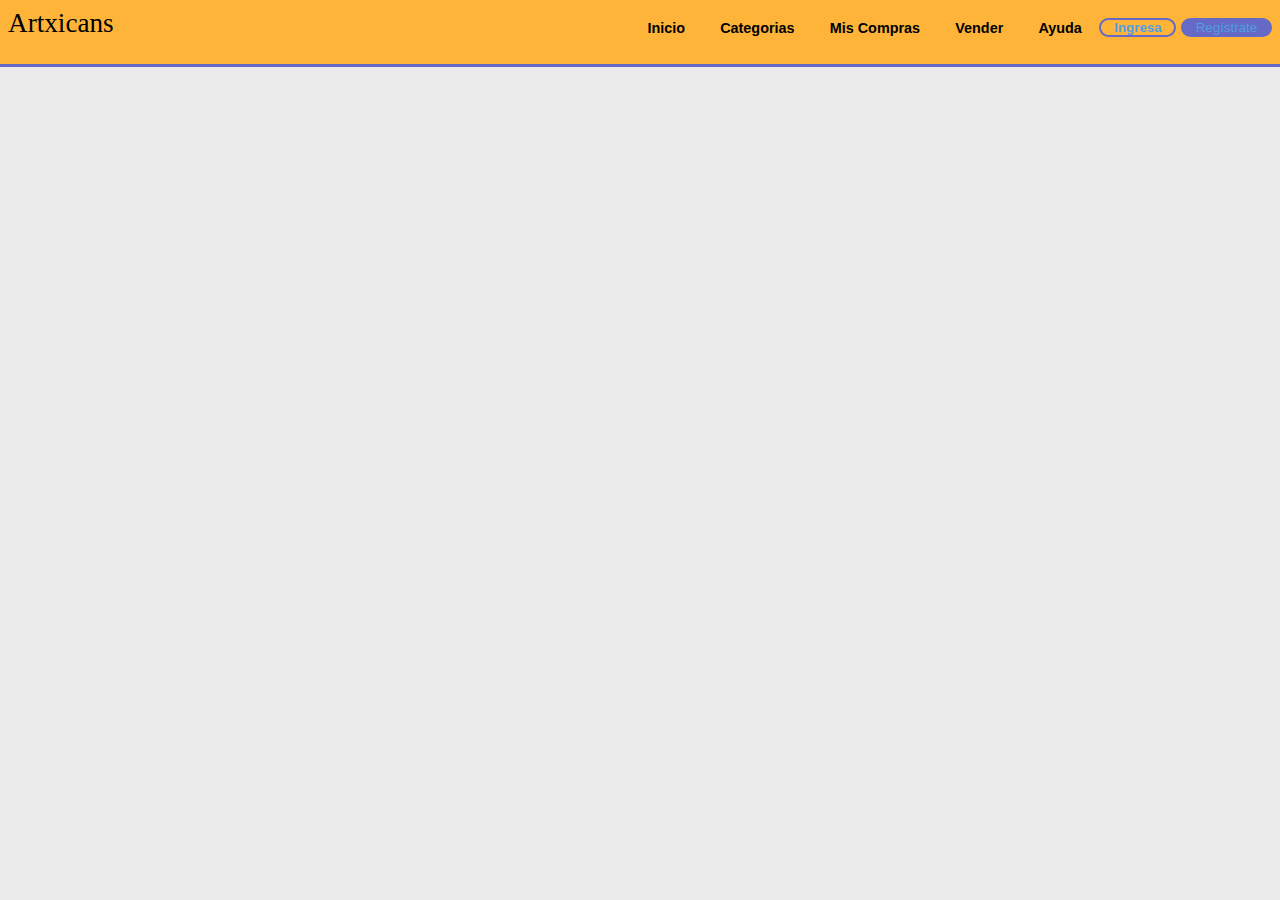
<file: pages/help.html>
<!DOCTYPE html>
<html lang="en">
<head>
    <meta charset="UTF-8">
    <meta http-equiv="X-UA-Compatible" content="IE=edge">
    <meta name="viewport" content="width=device-width, initial-scale=1.0">

    <link rel="shortcut icon" href="/assets/logo/a.png" />
    <link rel="stylesheet" href="../styles/header/header.css"">
    <link rel="stylesheet" href="../index.css">
    <title>Help -Artxicans</title>
</head>
<body>
     <!-- Header -->
     <header class="header">
        <nav class="navigation">
            <div class="logo">
                <a href="../index.html"><!-- <img src="../assets/imgimg.jpg"> -->Artxicans</a>
            </div>
            <button class="burger-btn">
                <svg xmlns="http://www.w3.org/2000/svg" width="30" height="30" viewBox="0 0 24 24"><path d="M4 6H20V8H4zM4 11H20V13H4zM4 16H20V18H4z"/></svg>
                <svg class="none" xmlns="http://www.w3.org/2000/svg" width="30" height="30" viewBox="0 0 24 24"><path d="M16.192 6.344L11.949 10.586 7.707 6.344 6.293 7.758 10.535 12 6.293 16.242 7.707 17.656 11.949 13.414 16.192 17.656 17.606 16.242 13.364 12 17.606 7.758z"/></svg>
            </button>

            <div class="navbar" id="navbar">
                <ul class="navList">
                    <li class="navItem"><a href="../index.html">Inicio</a></li>
                    <li class="navItem"><a href="">Categorias</a></li>
                    <li class="navItem"><a href="">Mis Compras</a></li>
                    <li class="navItem"><a href="./sell.html">Vender</a></li>
                    <li class="navItem"><a href="./help.html">Ayuda</a></li>
                    <div class="headerBtn">
                        <!-- <a href="#login"> -->
                        <button class=" loginBtn" onclick="location.href='#login'">
                          <a>Ingresa</a>
                        </button>
                        <!-- </a> -->
                        <button class=" signBtn" onclick="location.href='#signup'">
                          <a>Regístrate</a>
                        </button>
                      </div>
                </ul>
            </div>
        </nav>
    </header>

    <section class="section">
        <h3></h3>
        
    </section>
</body>
</html>
</file>
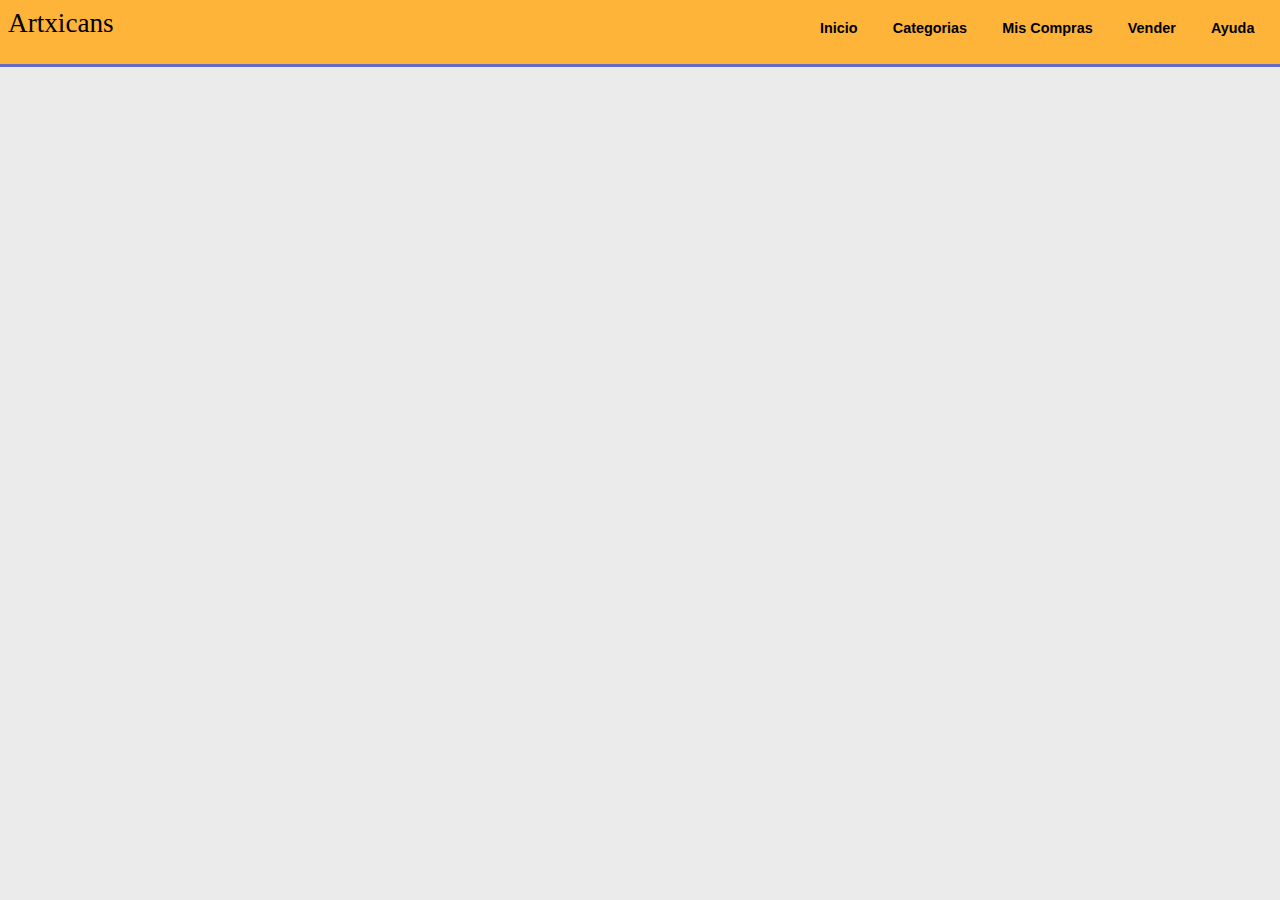
<file: pages/product.html>
<!DOCTYPE html>
<html lang="en">
<head>
    <meta charset="UTF-8">
    <meta http-equiv="X-UA-Compatible" content="IE=edge">
    <meta name="viewport" content="width=device-width, initial-scale=1.0">
    <link rel="shortcut icon" href="/assets/logo/a.png" />
    <link rel="stylesheet" href="../styles/header/header.css"">
    <link rel="stylesheet" href="../index.css"> 

    <title>Artxicans</title>
</head>
<body>
     <!-- Header -->
     <header class="header">
        <nav class="navigation">
            <div class="logo">
                <a href="../index.html"><!-- <img src="../assets/imgimg.jpg"> -->Artxicans</a>
            </div>
            <button class="burger-btn">
                <svg xmlns="http://www.w3.org/2000/svg" width="30" height="30" viewBox="0 0 24 24"><path d="M4 6H20V8H4zM4 11H20V13H4zM4 16H20V18H4z"/></svg>
                <svg class="none" xmlns="http://www.w3.org/2000/svg" width="30" height="30" viewBox="0 0 24 24"><path d="M16.192 6.344L11.949 10.586 7.707 6.344 6.293 7.758 10.535 12 6.293 16.242 7.707 17.656 11.949 13.414 16.192 17.656 17.606 16.242 13.364 12 17.606 7.758z"/></svg>
            </button>

            <div class="navbar" id="navbar">
                <ul class="navList">
                    <li class="navItem"><a href="">Inicio</a></li>
                    <li class="navItem"><a href="">Categorias</a></li>
                    <li class="navItem"><a href="">Mis Compras</a></li>
                    <li class="navItem"><a href="./sell.html">Vender</a></li>
                    <li class="navItem"><a href="">Ayuda</a></li>
                </ul>
            </div>
        </nav>
    </header>
    <section>
        
    </section>

    
</body>
</html>
</file>
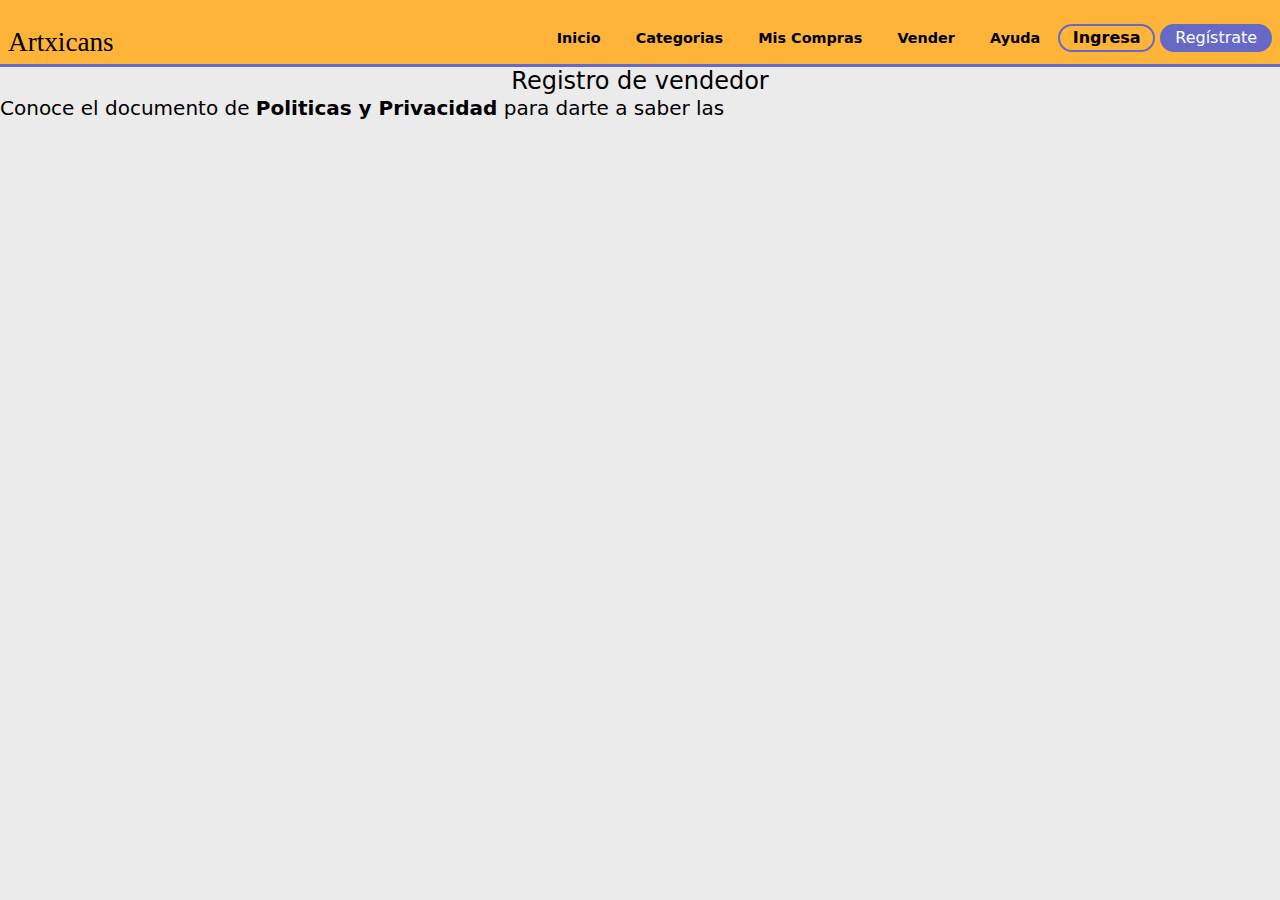
<file: pages/reg_seller.html>
<!DOCTYPE html>
<html lang="en">
<head>
    <meta charset="UTF-8">
    <meta http-equiv="X-UA-Compatible" content="IE=edge">
    <meta name="viewport" content="width=device-width, initial-scale=1.0">

    <link rel="shortcut icon" href="/assets/logo/a.png" />
    <link rel="stylesheet" href="../styles/bootstrap-5.2.3-dist/css/bootstrap.min.css">
    <link rel="stylesheet" href="../styles/header/header.css">
    <link rel="stylesheet" href="../index.css">
    <title>Help -Artxicans</title>
</head>
<body>
     <!-- Header -->
     <header class="header">
        <nav class="navigation">
            <div class="logo">
                <a href="../index.html"><!-- <img src="../assets/imgimg.jpg"> -->Artxicans</a>
            </div>
            <button class="burger-btn">
                <svg xmlns="http://www.w3.org/2000/svg" width="30" height="30" viewBox="0 0 24 24"><path d="M4 6H20V8H4zM4 11H20V13H4zM4 16H20V18H4z"/></svg>
                <svg class="none" xmlns="http://www.w3.org/2000/svg" width="30" height="30" viewBox="0 0 24 24"><path d="M16.192 6.344L11.949 10.586 7.707 6.344 6.293 7.758 10.535 12 6.293 16.242 7.707 17.656 11.949 13.414 16.192 17.656 17.606 16.242 13.364 12 17.606 7.758z"/></svg>
            </button>

            <div class="navbar" id="navbar">
                <ul class="navList">
                    <li class="navItem"><a href="../index.html">Inicio</a></li>
                    <li class="navItem"><a href="">Categorias</a></li>
                    <li class="navItem"><a href="">Mis Compras</a></li>
                    <li class="navItem"><a href="./sell.html">Vender</a></li>
                    <li class="navItem"><a href="./help.html">Ayuda</a></li>
                    <div class="headerBtn">
                        <!-- <a href="#login"> -->
                        <button class="loginBtn" onclick="location.href='#login'">
                          <a>Ingresa</a>
                        </button>
                        <!-- </a> -->
                        <button class="signBtn" onclick="location.href='#signup'">
                          <a>Regístrate</a>
                        </button>
                      </div>
                </ul>
            </div>
        </nav>
    </header>

    <section class="section">
        <h2 align="center">Registro de vendedor</h2>
        <h3>Conoce el documento de <strong>Politicas y Privacidad</strong> para darte a saber las </h3>
        

        <form action="" class="reg-seller-form">
            
        </form>
    </section>

    <script src="../styles/bootstrap-5.2.3-dist/js/bootstrap.min.js"></script>
</body>
</html>
</file>
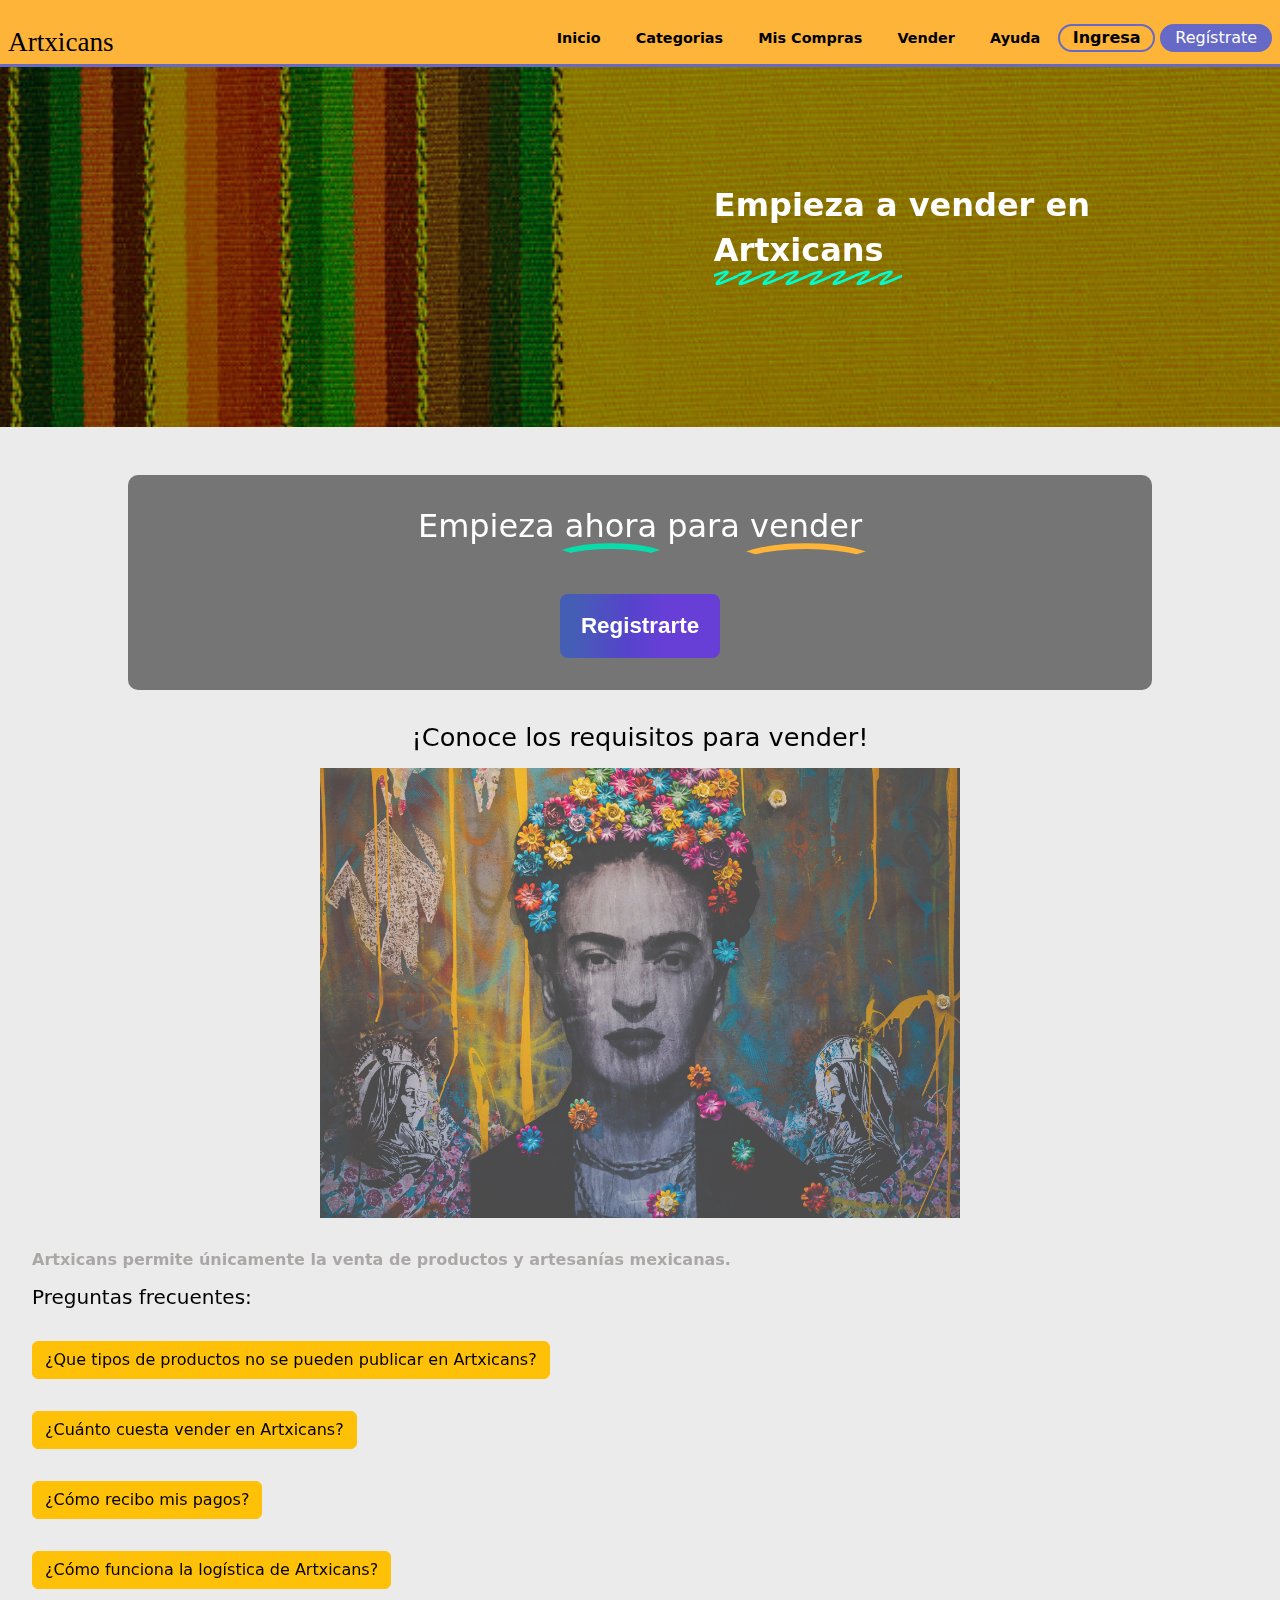
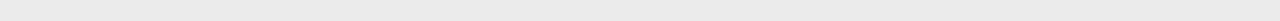
<file: pages/sell.html>
<!DOCTYPE html>
<html lang="en">
<head>
    <meta charset="UTF-8">
    <meta http-equiv="X-UA-Compatible" content="IE=edge">
    <meta name="viewport" content="width=device-width, initial-scale=1.0">
    <link rel="stylesheet" href="../styles/bootstrap-5.2.3-dist/css/bootstrap.min.css">
    <link rel="shortcut icon" href="/assets/logo/a.png" />
    <link rel="stylesheet" href="../styles/pages/sellers.css">
    <link rel="stylesheet" href="../styles/header/header.css"">
    <link rel="stylesheet" href="../index.css"> 


    <title>Sell -Artxicans</title>
</head>
<body>

    <!-- Header -->
    <header class="header">
        <nav class="navigation">
            <div class="logo">
                <a href="../index.html"><!-- <img src="../assets/imgimg.jpg"> -->Artxicans</a>
            </div>
            <button class="burger-btn">
                <svg xmlns="http://www.w3.org/2000/svg" width="30" height="30" viewBox="0 0 24 24"><path d="M4 6H20V8H4zM4 11H20V13H4zM4 16H20V18H4z"/></svg>
                <svg class="none" xmlns="http://www.w3.org/2000/svg" width="30" height="30" viewBox="0 0 24 24"><path d="M16.192 6.344L11.949 10.586 7.707 6.344 6.293 7.758 10.535 12 6.293 16.242 7.707 17.656 11.949 13.414 16.192 17.656 17.606 16.242 13.364 12 17.606 7.758z"/></svg>
            </button>

            <div class="navbar" id="navbar">
                <ul class="navList">
                    <li class="navItem"><a href="../index.html">Inicio</a></li>
                    <li class="navItem"><a href="">Categorias</a></li>
                    <li class="navItem"><a href="">Mis Compras</a></li>
                    <li class="navItem"><a href="./sell.html">Vender</a></li>
                    <li class="navItem"><a href="./help.html">Ayuda</a></li>
                    <div class="headerBtn">
                        <!-- <a href="#login"> -->
                        <button class="loginBtn" onclick="location.href='#login'">
                          <a>Ingresa</a>
                        </button>
                        <!-- </a> -->
                        <button class="signBtn" onclick="location.href='#signup'">
                          <a>Regístrate</a>
                        </button>
                      </div>
                </ul>
            </div>
        </nav>
    </header>

    <!-- Sell page -->
    <section class="sell">
        <div class="overlay"></div>
        <img src="../assets/utilities/bg_sell_1.jpg" alt="">
        <div class="sellContent container">
            <div class="textDiv">
                <h1 class="sellTitle">Empieza a vender en <p class="fancy">Artxicans</p></h1>
            </div>
        </div>
    </section>

    <section class="sign-sellers">
        <h3>Empieza <span class="underlined underline-clip">ahora</span> para <span class="underlined underline-clip1">vender</span></h3>
        <div class="btn-center">
            <button class="sign-btn" onclick="location.href='./reg_seller.html'">Registrarte</button>
        </div> 
        </section>
      <div class="req">
         <h3>¡Conoce los requisitos para vender!</h3>
       </div>
       <div class="img-cen">
            <img src="../assets/utilities/brett.jpg" alt="Image">
       </div>
      <div class="inf-container">
        <div class="inf-art">
            <h3>Artxicans permite únicamente la venta de productos y artesanías mexicanas.</h3>
        </div>
    
        <h3 class="title-question">Preguntas frecuentes:</h3>
<!-- Pregunta1 -->
        <div class="info-collapse">
            <p>
                <a class="btn btn-warning" data-bs-toggle="collapse" href="#collapseExample" role="button" aria-expanded="false" aria-controls="collapseExample">
                  ¿Que tipos de productos no se pueden publicar en Artxicans?
                </a>
              </p>
              <div class="collapse" id="collapseExample">
                <div class="card card-body">
                  Algunos productos se encuentran prohibidos y restringidos debido a múltiples razones, tales como seguridad, salud y lamentablemente fragilidad de algunos productos.
                  Para obtener información detallada sobre que productos no pueden venderse en Artxicans, consulta el documento de ayuda <strong>Restricciones de productos</strong>
                </div>
              </div>
        </div>
<!-- Pregunta 2 -->
        <div class="info-collapse">
            <p>
                <a class="btn btn-warning" data-bs-toggle="collapse" href="#collapseExample2" role="button" aria-expanded="false" aria-controls="collapseExample">
                  ¿Cuánto cuesta vender en Artxicans?
                </a>
              </p>
              <div class="collapse" id="collapseExample2">
                <div class="card card-body">
                  Se cobraran $ MXN y más una pequena tarifa por cada venta de tú artículo, la tarifa puede variar según el costo de tu producto.
                  Consulta el documento de <strong>Más información sobre tarifas y precios</strong>
                </div>
              </div>
        </div>
<!-- Pregunta 3 -->
        <div class="info-collapse">
            <p>
                <a class="btn btn-warning" data-bs-toggle="collapse" href="#collapseExample3" role="button" aria-expanded="false" aria-controls="collapseExample">
                  ¿Cómo recibo mis pagos?
                </a>
              </p>
              <div class="collapse" id="collapseExample3">
                <div class="card card-body">
                  Artxicans deposita tus pagos en tu cuenta bancaria y te notificara cada vez que se haya realizado el depósito. 
                </div>
              </div>
        </div>
<!-- Pregunta 4 -->
        <div class="info-collapse">
            <p>
                <a class="btn btn-warning" data-bs-toggle="collapse" href="#collapseExample4" role="button" aria-expanded="false" aria-controls="collapseExample">
                  ¿Cómo funciona la logística de Artxicans?
                </a>
              </p>
              <div class="collapse" id="collapseExample4">
                <div class="card card-body">
                  Logística de Artxicans es un servicio que te permite enviar tus productos de artesanias mexicanas en cualquiera de las paqueterías existentes.
                  Cuando un cliente hace un pedido ....  
                </div>
              </div>
        </div>
        
    </div>


      

      <script src="../js/Burgerbtn.js"></script>
      <script src="../styles/bootstrap-5.2.3-dist/js/bootstrap.min.js"></script>
</body>
</html>
</file>
<file: styles/header/header.css>
/* Mobile first */
.btn-i {
  padding: 0.4rem 1.5rem;
  background-color: var(--second-alpha-color);
  border: none;
  outline: none;
  border-radius: 3rem;
  cursor: pointer;
}
/* .btn-header1{
  background: var(--second-alpha-color) !important;
} */
.header {
  position: fixed;
  background: var(--first-color);
  width: 100%;
  padding: 0.6rem;
  z-index: 1000;
  bottom: 0;
}
.navigation {
  display: flex;
  align-items: center;
  justify-content: space-between;
}
.burger-btn {
  display: block;
  background-color: var(--second-alpha-color);
  border: 0;
  border-radius: 5px;
  cursor: pointer;
  outline: thin solid var(--second-color);
  padding: 0.5rem 1rem;
  z-index: 999;
}
.burger-btn svg {
  fill: var(--white-color);
}
.icon {
  display: block;
  width: 45px;
  height: 45px;
}
.none {
  display: none;
}
.logo a {
  font-family: "Bungee Inline", cursive;
  font-size: 1.7rem;
  text-decoration: none;
  color: var(--black-color);
}
/* .logo > a > img {
  width: 40px;
  height: 40px;
  clip-path: polygon(50% 0%, 100% 50%, 50% 100%, 0% 50%);
  transition: all 0.5s ease-in-out;
  -webkit-transition: all 0.5s ease-in-out;
  -o-transition: all 0.5s ease-in-out;
}
.logo > a > img:hover {
  clip-path: polygon(100% 0%, 100% 100%, 0% 100%, 0% 0%);
}

.rounded-logo:hover {
  clip-path: polygon(50% 0%, 100% 50%, 50% 100%, 0% 50%);
  -o-clip-path: polygon(50% 0%, 100% 50%, 50% 100%, 0% 50%);
  clip-path: polygon(50% 0%, 100% 50%, 50% 100%, 0% 50%);
  transition: all 1s ease-in-out;
  -webkit-transition: all 0.5s ease-in-out;
  -o-transition: all 1s ease-in-out;
}
 */
@media screen and (max-width: 768px) {
  .navbar {
    background-color: hsl(238, 45%, 59%);
    position: absolute;
    height: max-content;
    padding: 2rem;
    width: 100%;
    bottom: 0;
    right: -500%;
    box-shadow: 0 2px 4px rgba(209, 209, 209, 0.904);
    transition: 0.8s ease;
    z-index: 1000;
  }
  .navbar > .navList {
    flex-direction: column;
    justify-content: center;
    width: 100%;
    margin: auto;
  }

  .navbar > .navList > .navItem {
    padding: 1.2rem 0;
    text-align: center;
  }
  .navbar > .navList > .navItem > a {
    color: var(--white-color);
    font-size: 1rem;
    font-weight: 600;
  }
  .navbar > .navList > .navItem > a:hover {
    color: var(--first-color);
    text-decoration: none;
  }
  .navbar.is-active {
    right: 0;
    margin-bottom: 4.4rem;
  }
  .headerBtn {
    display: none !important;
  }
}
.navbar > .navList > .navItem > a:hover {
  color: hsl(238, 45%, 59%);
}

.dropdown:hover .dropdown-menu {
  display: block;
  margin: 0;
  z-index: 5000;
}
@media screen and (max-width: 768px) {
  .dropdown:hover .dropdown-menu {
    display: none;
  }
}

/* Desktop */

@media screen and (min-width: 769px) {
  .header {
    position: sticky;
    top: 0;
    padding: 0.5rem;
    height: calc(var(--header-height) - 0.5rem);
    border-bottom: 3px solid var(--second-alpha-color);
  }
  .burger-btn {
    display: none;
  }

  .navbar > .navList {
    margin-top: 0.5rem;
    display: flex;
    align-items: center;
    justify-content: center;
    flex-direction: row;
  }
  .navbar > .navList > .navItem > a {
    color: var(--black-color);
    padding: 0rem 0.2rem;
    font-size: 0.9rem;
    font-weight: 600;
  }

  .headerBtn {
    color: var(--black-color);
    font-weight: 500;
  }
  .loginBtn:hover {
    transition: 0.2s ease-in-out;
    background: hsl(238, 45%, 59%, 0.8);
    color: var(--white-color);
  }
  .loginBtn {
    background: transparent;
    border: 2px solid var(--second-alpha-color);
    font-weight: bold;
    padding: 0 0.8rem;
    border-radius: 3rem;
    transition: 0.2s ease-in-out;
  }

  .signBtn {
    background: var(--second-alpha-color);
    border: 2px solid var(--second-alpha-color);
    color: var(--white-color);
    padding: 0 0.8rem;
    border-radius: 3rem;
    transition: 0.2s ease-in-out;
  }
  
  .signBtn:hover {
    background: hsla(0, 4%, 63%, 0.3);
    transition: 0.2s ease-in-out;
  }
  .icon {
    display: none;
  }
}
@media screen and (min-width: 960px) {
  .navbar > .navList > .navItem {
    padding: 0 0.9rem;
  }
}
@media screen and (max-width: 320px) {
  .icon {
    width: 29px;
    height: 29px;
  }
  .logo a {
    font-size: 1.2rem;
  }
  .logo a img {
    width: 20px;
    height: 20px;
  }
  .burger-btn {
    padding: 0.3rem 0.6rem;
  }
}
</file>
<file: index.css>
/* Custom Properties */
:root{
    --first-color: #feb439;
    --first-alpha-color: #FDD100;
    --second-color: #7D3C98;
    --second-alpha-color: #6669c5;
    --black-color: black;
    --white-color: white;
    --black-alpha-color: rgba(0,0,0,0.5);
    --white-alpha-color: rgba(255,255,255,0.5);
    --opacity-color: rgba(8,75,138,0.7);
    --font: "RaleWay",sans-serif;
    --max-width: 1200px;
    --header-height: 4.7rem;
    --link-color: #509ee3;
    --card-bg:rgb(225,225,235);
    --card-hover:rgb(255,255,255);
  }
  
  /* Reset */
  * {
      padding:0;
      margin:0;
      -webkit-box-sizing: border-box;
      -moz-box-sizing: border-box;
      box-sizing: border-box;
  }
  html{
    box-sizing: border-box;
    font-family: var(--font);
    font-size: 16px;
    scroll-behavior: smooth;
  }
  
  *,
  *::after,
  *::before{
    box-sizing: inherit;
  }
  body{
    margin: 0;
    overflow-x: hidden;
    color: var(--black-color);
    background-color: rgb(235, 235, 235);;
  }
  a{
    color: var(--link-color);
    transition: all 0.5s ease-out; 
    text-decoration: none;
  }
  li{
    list-style: none;
  }
  a:hover{
    opacity: 0.75;
  }
  h1{
    margin: 0;
    font-size: 2rem;
  }
  h2{
    margin: 0;
    font-size: 1.5rem;
  }
  h3{
    margin: 0;
    font-size: 1.25rem;
  }
  h4{
    margin: 0;
    font-size: 1rem;
  }
  h5{
    margin: 0;
    font-size: 0.85rem;
  }
  h6{
    margin: 0;
    font-size: 0.7rem;
  }
  img{
    max-width: 100%;
    height: auto;
  }
  p{
    line-height: 1.6;
  }
  .grid{
    display: grid;
    align-items: center;
  }
  
  .container{
    padding-left: 1.5rem;
    padding-right: 1.5rem;
  }
  .flex{
    display: flex;
    align-items: center;
  }
  .btn-i{
    padding: .4rem 1.5rem;
    background-color: var(--second-alpha-color);
    border: none;
    outline: none;
    border-radius: 3rem;
    cursor: pointer;
  }
  /* Por si un usuario quiere tiene algun monitor grande o hacen un zoom de > 125% */
  @media screen and (min-width:2560px){
      body{
        zoom:1.7;
      }
  }
</file>
<file: styles/pages/sellers.css>
.sell {
  width: 100%;
  height: 30vh;
  position: relative;
  display: flex;
  align-items: center;
  justify-content: center;
  margin: auto;
}
.sell > .overlay {
  position: absolute;
  height: 100%;
  width: 100%;
  background: rgb(70, 83, 7);
  top: 0;
  bottom: 0;
  z-index: 1;
  mix-blend-mode: hard-light;
}
.sell > img {
  position: absolute;
  height: 100%;
  width: 100%;
  top: 0;
  bottom: 0;
  object-fit: cover;
}
.sellContent {
  width: 100%;
  height: max-content;
  padding: 0 1.5rem 1rem;
  display: flex;
  row-gap: 1rem;
  flex-direction: column;
  align-items: flex-end;
  justify-content: center;
  margin: auto;
  color: var(--white-color);
  z-index: 100;
}
.sell > .sellContent > .textDiv {
  padding: 1rem 0;
}
.sellTitle {
  font-weight: bold;
  position: relative;
  font-size: 1.5rem;
}

.fancy {
  position: relative;
  white-space: nowrap;
}
.fancy::after {
  --deco-height: 1rem;
  content: "";
  position: absolute;
  left: 0;
  width: 50%;
  bottom: calc(var(--deco-height) * -0.625);
  height: var(--deco-height);
  background-image: url("data:image/svg+xml,%3Csvg width='100' height='64' fill='none' xmlns='http://www.w3.org/2000/svg'%3E%3Cg clip-path='url(%23a)'%3E%3Cpath d='M-17 30.5C-1 22 72-4 54 13 37.9 28.2-2.5 57.5 16 55.5s72-29 104-40' stroke='%2300FDCF' stroke-width='10'/%3E%3C/g%3E%3Cdefs%3E%3CclipPath id='a'%3E%3Cpath fill='%23fff' d='M0 0h100v64H0z'/%3E%3C/clipPath%3E%3C/defs%3E%3C/svg%3E%0A");
  background-size: auto 100%;
  background-repeat: round;
  background-position: 0em;
}

.sign-sellers {
  margin-top: 2rem;
  width: 80%;
  display: grid;
  place-content: center;
  background-color: rgba(0, 0, 0, 0.5);
  padding: 2rem;
  margin: 2rem auto;
  color: white;
  border-radius: 10px;
}
.sign-sellers h3 {
  font-size: 1.2rem;
}
/* ------------------ */
.underlined {
  /*   background: red; */
  position: relative;
}
.underline-clip:after {
  content: "";
  position: absolute;
  top: 95%;
  width: 150%;
  aspect-ratio: 3 / 1;
  left: 50%;
  transform: translate(-50%, 0);
  border-radius: 50%;
  border: 6px solid #09dbaa;
  /* Use a clip-path to hide and show the bits you want */
  clip-path: polygon(0 0, 50% 50%, 100% 0);
}
.underline-clip1:after {
  content: "";
  position: absolute;
  top: 95%;
  width: 150%;
  aspect-ratio: 3 / 1;
  left: 50%;
  transform: translate(-50%, 0);
  border-radius: 50%;
  border: 6px solid var(--first-color);
  /* Use a clip-path to hide and show the bits you want */
  clip-path: polygon(0 0, 50% 50%, 100% 0);
}

/* ------------------ */

.sign-sellers > button {
  margin-top: 1rem;
}
.sign-btn {
  background-image: linear-gradient(
    92.88deg,
    #455eb5 9.16%,
    #5643cc 43.89%,
    #673fd7 64.72%
  );

  border-radius: 8px;
  border-style: none;
  box-sizing: border-box;
  color: #ffffff;
  cursor: pointer;
  font-family: "Inter UI", "SF Pro Display", -apple-system, BlinkMacSystemFont,
    "Segoe UI", Roboto, Oxygen, Ubuntu, Cantarell, "Open Sans", "Helvetica Neue",
    sans-serif;
  font-size: 14px;
  font-weight: 600;
  height: 2rem;
  width: 5rem;

  /*text-align: center;
  text-shadow: rgba(0, 0, 0, 0.25) 0 3px 8px;
  transition: all .5s;
   */
}
.btn-center {
  margin-top: 3rem;
  display: flex;
  justify-content: center;
}

.sign-btn:hover {
  box-shadow: rgba(80, 63, 205, 0.5) 0 1px 30px;
  transition-duration: 0.1s;
}
.req h3{
    font-size: 1.2rem;
    text-align: center;

}
.inf-container{
    margin: 2rem 0.5rem;
}
.inf-art h3{
    color:rgb(172, 167, 167);
    font-weight: bold;
    font-size: 1rem;
}
.img-cen{
    margin-top: 1rem;
    display: flex;
    align-items: center;
    justify-content: center;
}
.img-cen img{
    opacity: 0.8;
    object-fit: fill;
    width: 80vw;
    height: 50vh;
}
.info-collapse{
  margin-top: 2rem;
}

.title-question{
  margin-top: 1rem;
}
/* .btn-color{
  background-color: #455eb5 !important;
} */
@media screen and (min-width: 768px) {
  .sell {
    height: 40vh;
  }
  .sellTitle {
    font-size: 1.8rem;
    padding: 0 6rem 0 0;
  }
  .sign-sellers {
    margin-top: 3rem;
  }
  .sign-sellers h3 {
    font-size: 2rem;
  }
  .sign-btn {
    width: 8rem;
  }
  .req h3{
    font-size: 1.6rem;
  }
  .inf-container{
    margin: 2rem ;
  }
  .img-cen img{
    width: 50vw;
    height: 50vh;
}
}
@media screen and (min-width: 1024px) {
  .sellTitle {
    font-size: 2rem;
  }
  .sign-btn {
    font-size: 1.4rem;
    width: 10rem;
    height: 4rem;
  }
}
</file>
